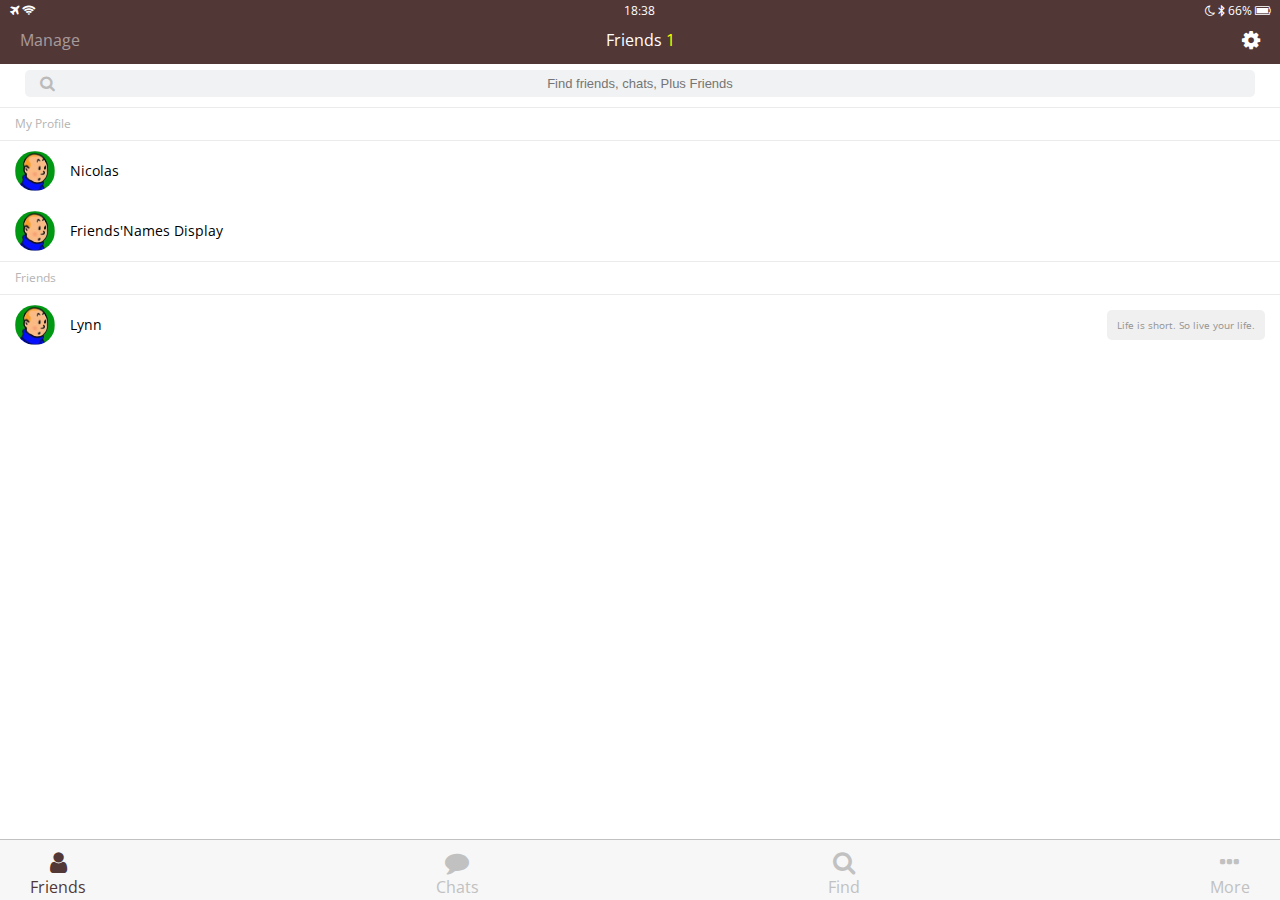
<file: index.html>
<!DOCTYPE html>
<html lang="en">
<head>
    <meta charset="UTF-8">
    <meta name="viewport" content="width=device-width, initial-scale=1.0">
    <meta http-equiv="X-UA-Compatible" content="ie=edge">
    <link rel="stylesheet" href="" class="css">
    <link rel="stylesheet" href="https://stackpath.bootstrapcdn.com/font-awesome/4.7.0/css/font-awesome.min.css">
    <link rel="stylesheet" href="css/style.css">
    <title>Friends</title>
</head>
<body>
    <header class="top-header">
        <div class="header__top">
            <div class="header__column">
                <!-- plane, wifi icon -->
                <i class="fa fa-plane"></i>
                <i class="fa fa-wifi"></i>
            </div>
            <div class="header__column">
                <!-- time -->
                <span class="header__time">18:38</span>
            </div>
            <div class="header__column">
                <!-- moon, bluetooth, (66%), battery icon-->
                <i class="fa fa-moon-o"></i>
                <i class="fa fa-bluetooth-b"></i>
                <span class="header__battery">66%</span>
                <i class="fa fa-battery-full"></i>
            </div>
        </div>
        <div class="header__bottom">
            <div class="header__column">
                <span class="header__text">Manage</span>
            </div>
            <div class="header__column">
                <span class="header__text">Friends</span>
                <span class="header__number">1</span>
            </div>
            <div class="header__column">
                <i class="fa fa-cog fa-lg"></i>
            </div>
        </div>
    </header>
    <main class="friends">
        <div class="search-bar">
            <i class="fa fa-search"></i>
            <input type="text" placeholder="Find friends, chats, Plus Friends">
        </div>
        <section class="friends__section">
            <header class="friends__section-header">
                <h6 class="friends__section-title">My Profile</h6>
            </header>
            <div class="friends__section-rows">
                <div class="friends__section-row">
                    <img src="images/avatar.jpg">
                    <a href="profile.html" class="friends__section-name">
                        Nicolas
                    </a>
                </div>
                <div class="friends__section-row">
                    <img src="images/avatar.jpg">
                    <span>Friends'Names Display</span>
                </div>
            </div>
        </section>
        <section class="friends__section">
            <header class="friends__section-header">
                <h6 class="friends__section-title">Friends</h6>
            </header>
            <div class="friends__section-rows">
                <div class="friends__section-row width-tagline">
                    <div class="friends__section-column">
                        <img src="images/avatar.jpg">
                        <span>Lynn</span>
                    </div>
                    <span class="friends__section-tagline">
                        Life is short. So live your life.
                    </span>
                </div>
            </div>
        </section>
    </main>
    <nav class="tab-bar">
        <a href="index.html" class="tab-bar__tab tab-bar__tab--selected">
            <i class="fa fa-user"></i>
            <span class="tab-bar__title">Friends</span>
        </a>
        <a href="chats.html" class="tab-bar__tab">
            <i class="fa fa-comment"></i>
            <span class="tab-bar__title">Chats</span>
        </a>
        <a href="find.html" class="tab-bar__tab">
            <i class="fa fa-search"></i>
            <span class="tab-bar__title">Find</span>
        </a>
        <a href="more.html" class="tab-bar__tab">
            <i class="fa fa-ellipsis-h"></i>
            <span class="tab-bar__title">More</span>
        </a>
    </nav>
    <div class="bigScreenText">
        <span>Please make your screen smaller.</span>
    </div>
</body>
</html>
</file>
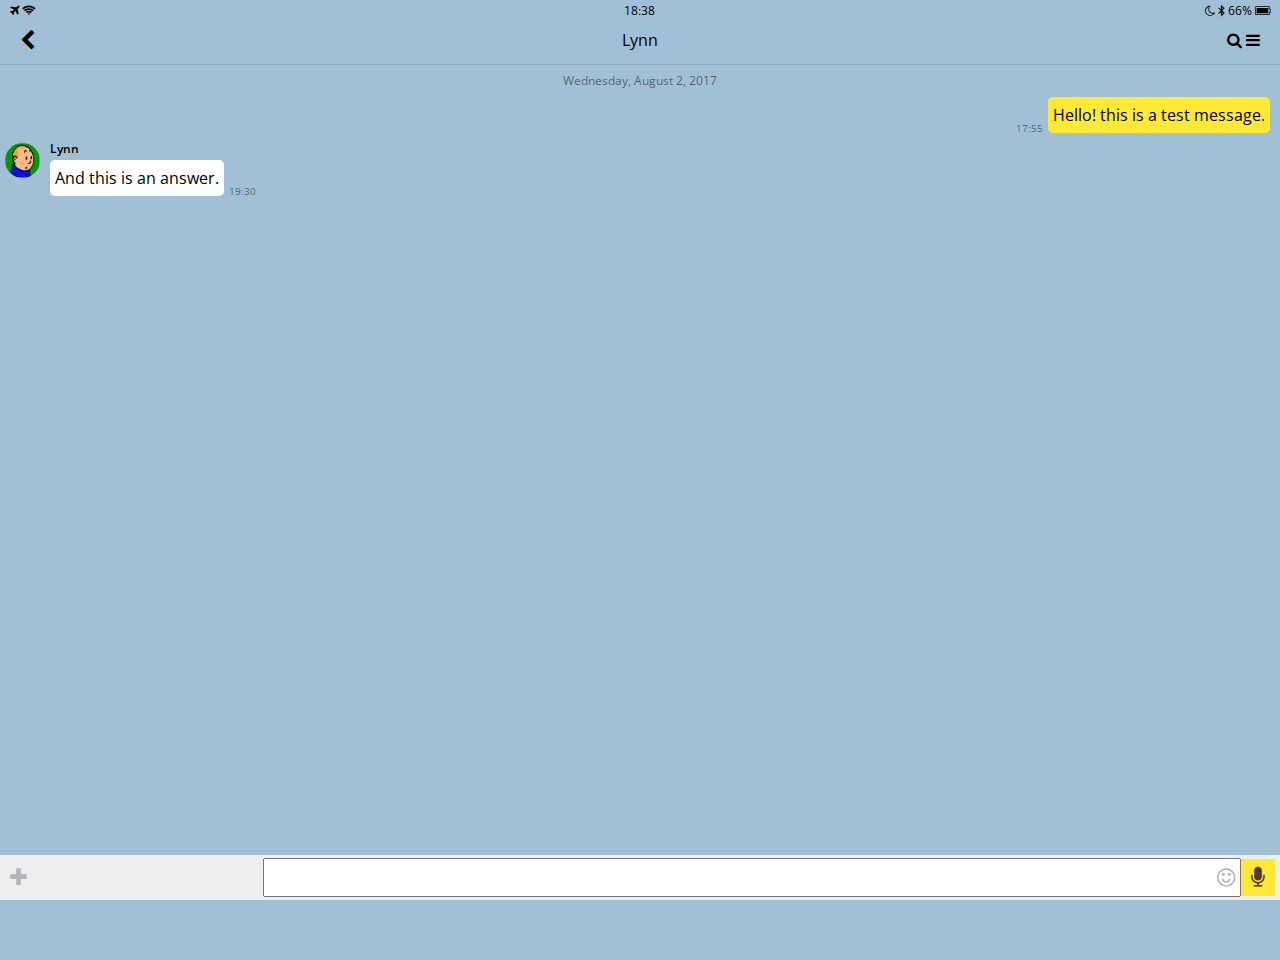
<file: chat.html>
<!DOCTYPE html>
<html lang="en">
<head>
    <meta charset="UTF-8">
    <meta name="viewport" content="width=device-width, initial-scale=1.0">
    <meta http-equiv="X-UA-Compatible" content="ie=edge">
    <link rel="stylesheet" href="" class="css">
    <link rel="stylesheet" href="https://stackpath.bootstrapcdn.com/font-awesome/4.7.0/css/font-awesome.min.css">
    <link rel="stylesheet" href="css/style.css">
    <title>Chat</title>
</head>
<body class="body-chat">
    <header class="top-header chat-header">
        <div class="header__top">
            <div class="header__column">
                <!-- plane, wifi icon -->
                <i class="fa fa-plane"></i>
                <i class="fa fa-wifi"></i>
            </div>
            <div class="header__column">
                <!-- time -->
                <span class="header__time">18:38</span>
            </div>
            <div class="header__column">
                <!-- moon, bluetooth, (66%), battery icon-->
                <i class="fa fa-moon-o"></i>
                <i class="fa fa-bluetooth-b"></i>
                <span class="header__battery">66%</span>
                <i class="fa fa-battery-full"></i>
            </div>
        </div>
        <div class="header__bottom">
            <div class="header__column">
                <a href="chats.html">
                    <i class="fa fa-chevron-left fa-lg"></i>
                </a>
            </div>
            <div class="header__column">
                <span class="header__text">Lynn</span>
            </div>
            <div class="header__column">
                <i class="fa fa-search"></i>
                <i class="fa fa-bars"></i>
            </div>
        </div>
    </header>
    <main class="chat">
        <div class="date-divider">
            <span class="date-divider__text">Wednesday, August 2, 2017</span>
        </div>
        <div class="chat__message chat__message-from-me">
            <span class="chat__message-time">17:55</span>
            <span class="chat__message-body">
                Hello! this is a test message.
            </span>
        </div>
        <div class="chat__message chat__message-to-me">
            <img src="images/avatar.jpg" class="chat__message-avatar">
            <div class="chat__message-center">
                <h3 class="chat__message-username">Lynn</h3>
                <span class="chat__message-body">
                    And this is an answer.
                </span>
            </div>
            <span class="chat__message-time">19:30</span>
        </div>
    </main>
    <div class="type-message">
         <i class="fa fa-plus fa-lg"></i>
         <div class="type-message__input">
             <input type="text">
             <i class="fa fa-smile-o fa-lg"></i>
             <span class="record-message">
                 <i class="fa fa-microphone fa-lg"></i>
             </span>
         </div>
    </div>
    <div class="bigScreenText">
        <span>Please make your screen smaller.</span>
    </div>
</body>
</html>
</file>
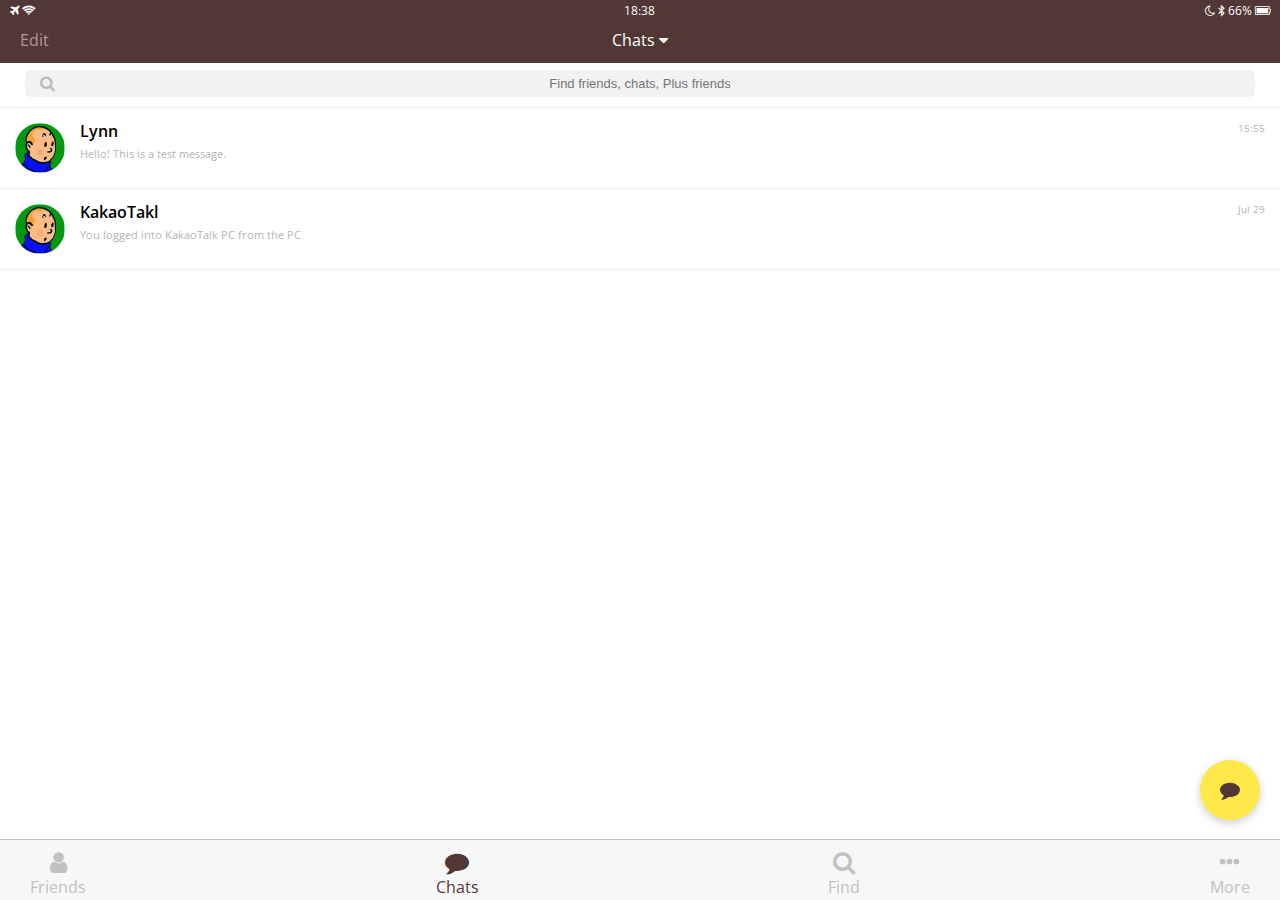
<file: chats.html>
<!DOCTYPE html>
<html lang="en">
<head>
    <meta charset="UTF-8">
    <meta name="viewport" content="width=device-width, initial-scale=1.0">
    <meta http-equiv="X-UA-Compatible" content="ie=edge">
    <link rel="stylesheet" href="" class="css">
    <link rel="stylesheet" href="https://stackpath.bootstrapcdn.com/font-awesome/4.7.0/css/font-awesome.min.css">
    <link rel="stylesheet" href="css/style.css">
    <title>Chats</title>
</head>
<body>
    <header class="top-header">
        <div class="header__top">
            <div class="header__column">
                <!-- plane, wifi icon -->
                <i class="fa fa-plane"></i>
                <i class="fa fa-wifi"></i>
            </div>
            <div class="header__column">
                <!-- time -->
                <span class="header__time">18:38</span>
            </div>
            <div class="header__column">
                <!-- moon, bluetooth, (66%), battery icon-->
                <i class="fa fa-moon-o"></i>
                <i class="fa fa-bluetooth-b"></i>
                <span class="header__battery">66%</span>
                <i class="fa fa-battery-full"></i>
            </div>
        </div>
        <div class="header__bottom">
            <div class="header__column">
                <span class="header__text">Edit</span>
            </div>
            <div class="header__column">
                <span class="header__text">Chats</span>
                <i class="fa fa-caret-down"></i>
            </div>
            <div class="header__column">
        
            </div>
        </div>
    </header>
    <main class="chats">
        <div class="search-bar">
            <i class="fa fa-search"></i>
            <input type="text" placeholder="Find friends, chats, Plus friends">
        </div>
        <ul class="chats__list">
            <li class="chats__chat">
                <a href="chat.html">
                    <div class="chat__content">
                        <img src="images/avatar.jpg">
                        <div class="chat__preview">
                            <h3 class="chat__user">Lynn</h3>
                            <span class="chat__last-message">Hello! This is a test message.</span>
                        </div>
                    </div>
                    <span class="chat__date-time">
                        15:55
                    </span>
                </a>
            </li>
            <li class="chats__chat">
                <a href="chat.html">
                    <div class="chat__content">
                        <img src="images/avatar.jpg">
                        <div class="chat__preview">
                            <h3 class="chat__user">KakaoTakl</h3>
                            <span class="chat__last-message">You logged into KakaoTalk PC from the PC</span>
                        </div>
                    </div>
                    <span class="chat__date-time">
                        Jul 29
                    </span>
                </a>
            </li>
        </ul>
        <div class="chat-btn">
            <i class="fa fa-comment"></i>
        </div>
    </main>
    <nav class="tab-bar">
        <a href="index.html" class="tab-bar__tab">
            <i class="fa fa-user"></i>
            <span class="tab-bar__title">Friends</span>
        </a>
        <a href="chats.html" class="tab-bar__tab tab-bar__tab--selected">
            <i class="fa fa-comment"></i>
            <span class="tab-bar__title">Chats</span>
        </a>
        <a href="find.html" class="tab-bar__tab">
            <i class="fa fa-search"></i>
            <span class="tab-bar__title">Find</span>
        </a>
        <a href="more.html" class="tab-bar__tab">
            <i class="fa fa-ellipsis-h"></i>
            <span class="tab-bar__title">More</span>
        </a>
    </nav>
    <div class="bigScreenText">
        <span>Please make your screen smaller.</span>
    </div>
</body>
</html>
</file>
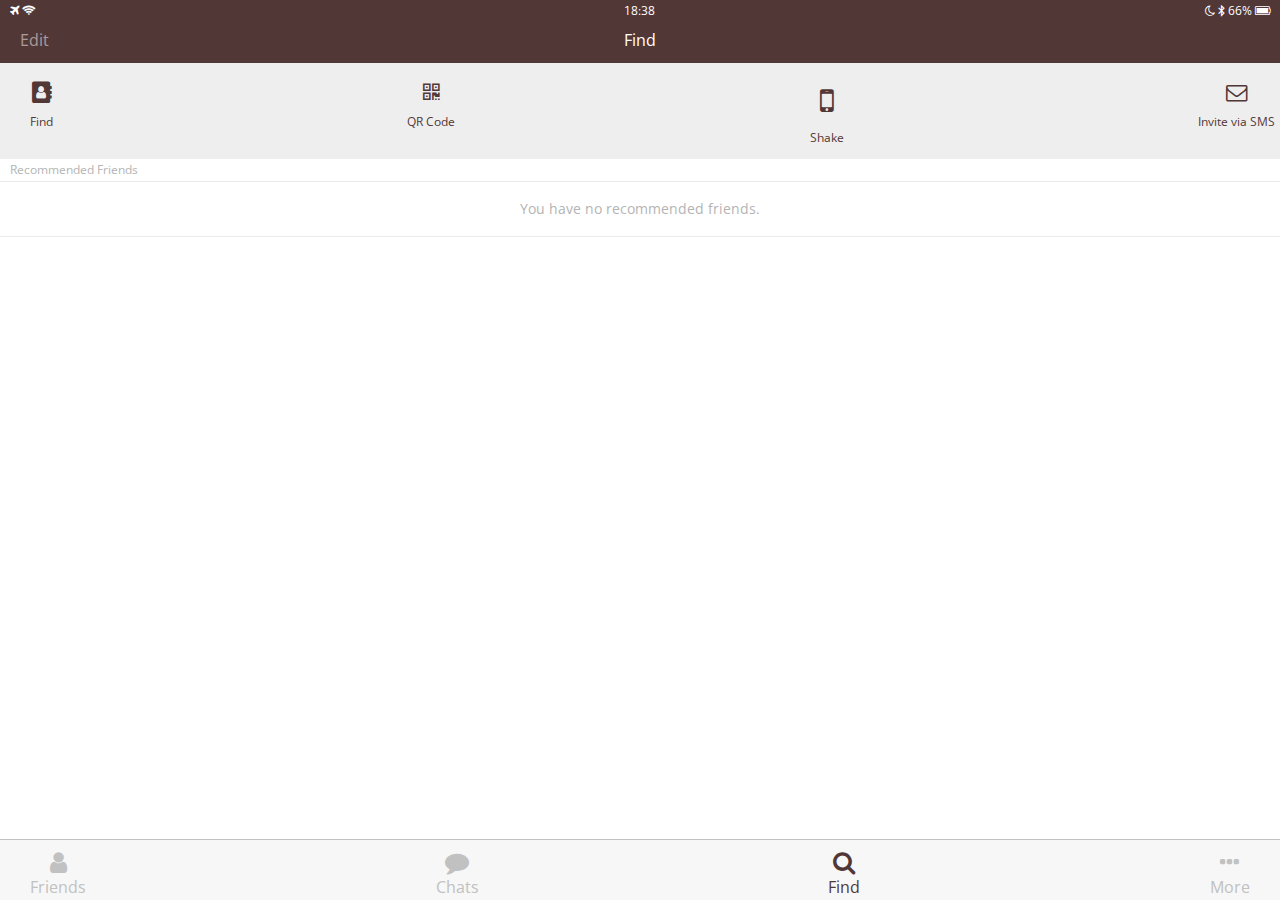
<file: find.html>
<!DOCTYPE html>
<html lang="en">
<head>
    <meta charset="UTF-8">
    <meta name="viewport" content="width=device-width, initial-scale=1.0">
    <meta http-equiv="X-UA-Compatible" content="ie=edge">
    <link rel="stylesheet" href="" class="css">
    <link rel="stylesheet" href="https://stackpath.bootstrapcdn.com/font-awesome/4.7.0/css/font-awesome.min.css">
    <link rel="stylesheet" href="css/style.css">
    <title>Find</title>
</head>
<body>
    <header class="top-header">
        <div class="header__top">
            <div class="header__column">
                <!-- plane, wifi icon -->
                <i class="fa fa-plane"></i>
                <i class="fa fa-wifi"></i>
            </div>
            <div class="header__column">
                <!-- time -->
                <span class="header__time">18:38</span>
            </div>
            <div class="header__column">
                <!-- moon, bluetooth, (66%), battery icon-->
                <i class="fa fa-moon-o"></i>
                <i class="fa fa-bluetooth-b"></i>
                <span class="header__battery">66%</span>
                <i class="fa fa-battery-full"></i>
            </div>
        </div>
        <div class="header__bottom">
            <div class="header__column">
                <span class="header__text">Edit</span>
            </div>
            <div class="header__column">
                <span class="header__text">Find</span>
            </div>
            <div class="header__column">
        
            </div>
        </div>
    </header>
    <main class="find">
        <section class="find__options">
            <div class="find__option">
                <i class="fa fa-address-book fa-lg"></i>
                <span class="find__option-title">Find</span>
            </div>
            <div class="find__option">
                <i class="fa fa-qrcode fa-lg"></i>
                <span class="find__option-title">QR Code</span>
            </div>
            <div class="find__option">
                <i class="fa fa-mobile fa-2x"></i>
                <span class="find__option-title">Shake</span>
            </div>
            <div class="find__option">
                <i class="fa fa-envelope-o fa-lg"></i>
                <span class="find__option-title">Invite via SMS</span>
            </div>
        </section>
        <section class="find__recommended">
            <header>
                <h6 class="find__title">Recommended Friends</h6>
            </header>
            <div class="recommended__none">
                <span class="recommended__text">You have no recommended friends.</span>
            </div>
        </section>
    </main>
    <nav class="tab-bar">
        <a href="index.html" class="tab-bar__tab">
            <i class="fa fa-user"></i>
            <span class="tab-bar__title">Friends</span>
        </a>
        <a href="chats.html" class="tab-bar__tab">
            <i class="fa fa-comment"></i>
            <span class="tab-bar__title">Chats</span>
        </a>
        <a href="find.html" class="tab-bar__tab tab-bar__tab--selected">
            <i class="fa fa-search"></i>
            <span class="tab-bar__title">Find</span>
        </a>
        <a href="more.html" class="tab-bar__tab">
            <i class="fa fa-ellipsis-h"></i>
            <span class="tab-bar__title">More</span>
        </a>
    </nav>
    <div class="bigScreenText">
        <span>Please make your screen smaller.</span>
    </div>
</body>
</html>
</file>
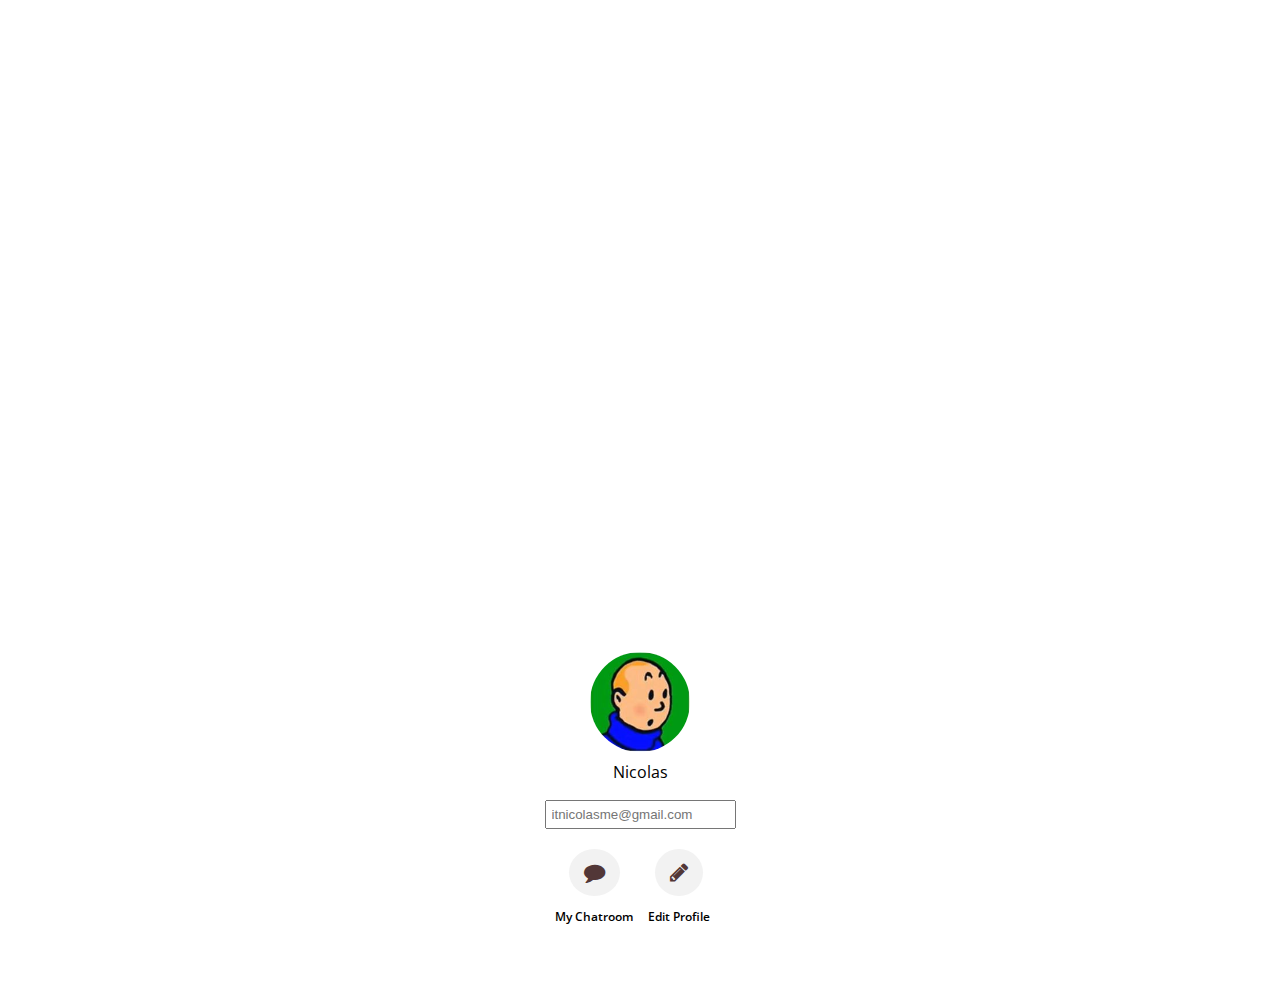
<file: profile.html>
<!DOCTYPE html>
<html lang="en">
<head>
    <meta charset="UTF-8">
    <meta name="viewport" content="width=device-width, initial-scale=1.0">
    <meta http-equiv="X-UA-Compatible" content="ie=edge">
    <link rel="stylesheet" href="" class="css">
    <link rel="stylesheet" href="https://stackpath.bootstrapcdn.com/font-awesome/4.7.0/css/font-awesome.min.css">
    <link rel="stylesheet" href="css/style.css">
    <title>Profile</title>
</head>
<body>
    <header class="top-header top-header--transparent">
        <div class="header__top">
            <div class="header__column">
                <!-- plane, wifi icon -->
                <i class="fa fa-plane"></i>
                <i class="fa fa-wifi"></i>
            </div>
            <div class="header__column">
                <!-- time -->
                <span class="header__time">18:38</span>
            </div>
            <div class="header__column">
                <!-- moon, bluetooth, (66%), battery icon-->
                <i class="fa fa-moon-o"></i>
                <i class="fa fa-bluetooth-b"></i>
                <span class="header__battery">66%</span>
                <i class="fa fa-battery-full"></i>
            </div>
        </div>
        <div class="header__bottom">
            <div class="header__column">
                <a href="index.html">
                    <i class="fa fa-times fa-lg"></i>
                </a>
            </div>
            <div class="header__column">
        
            </div>
            <div class="header__column">
                <i class="fa fa-user fa-lg"></i>
            </div>
        </div>
    </header>
    <main class="profile">
        <header class="profile__header">
            <div class="profile__header-container">
                <img src="images/avatar.jpg" alt="">
                <h3 class="profile__header-title">Nicolas</h3>
            </div>
        </header>
        <div class="profile__container">
            <input type="text" placeholder="itnicolasme@gmail.com">
            <div class="profile__actions">
                <div class="profile__action">
                    <span class="profile__action-circle">
                        <i class="fa fa-comment fa-lg"></i>
                    </span>
                    <span class="profile__action-title">My Chatroom</span>
                </div>
                <div class="profile__action">
                    <span class="profile__action-circle">
                        <i class="fa fa-pencil fa-lg"></i>
                    </span>
                    <span class="profile__action-title">Edit Profile</span>
                </div>
            </div>
        </div>
    </main>
    <div class="bigScreenText">
        <span>Please make your screen smaller.</span>
    </div>
</body>
</html>
</file>
<file: css/style.css>
@import url('https://fonts.googleapis.com/css?family=Open+Sans:400,600');
@import 'reset.css';
@import 'globals.css';
@import 'header.css';
@import 'navigation.css';
@import 'search-bar.css';
@import 'friends.css';
@import 'chats.css';
@import 'find.css';
@import 'more.css';
@import 'profile.css';
@import 'chat.css';
@import 'bigScreen.css';
@import 'mobile.css';
</file>
